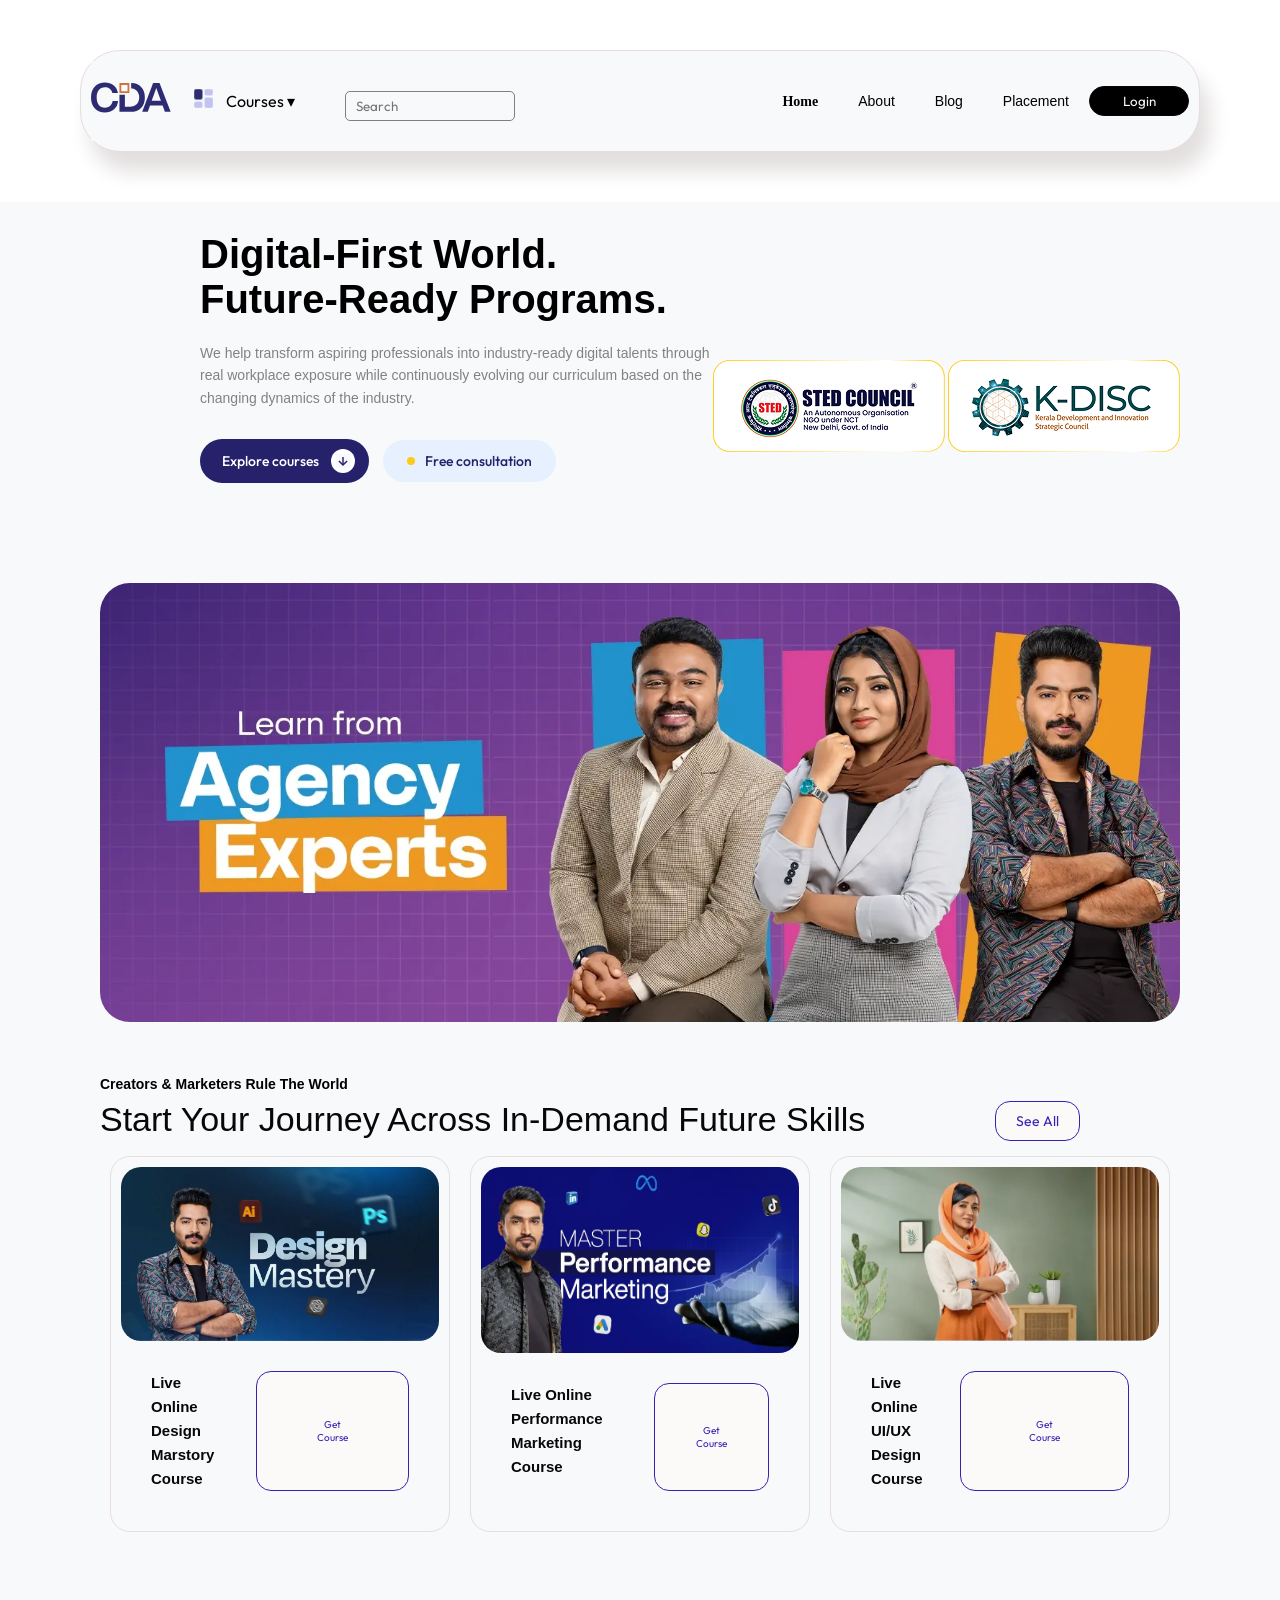
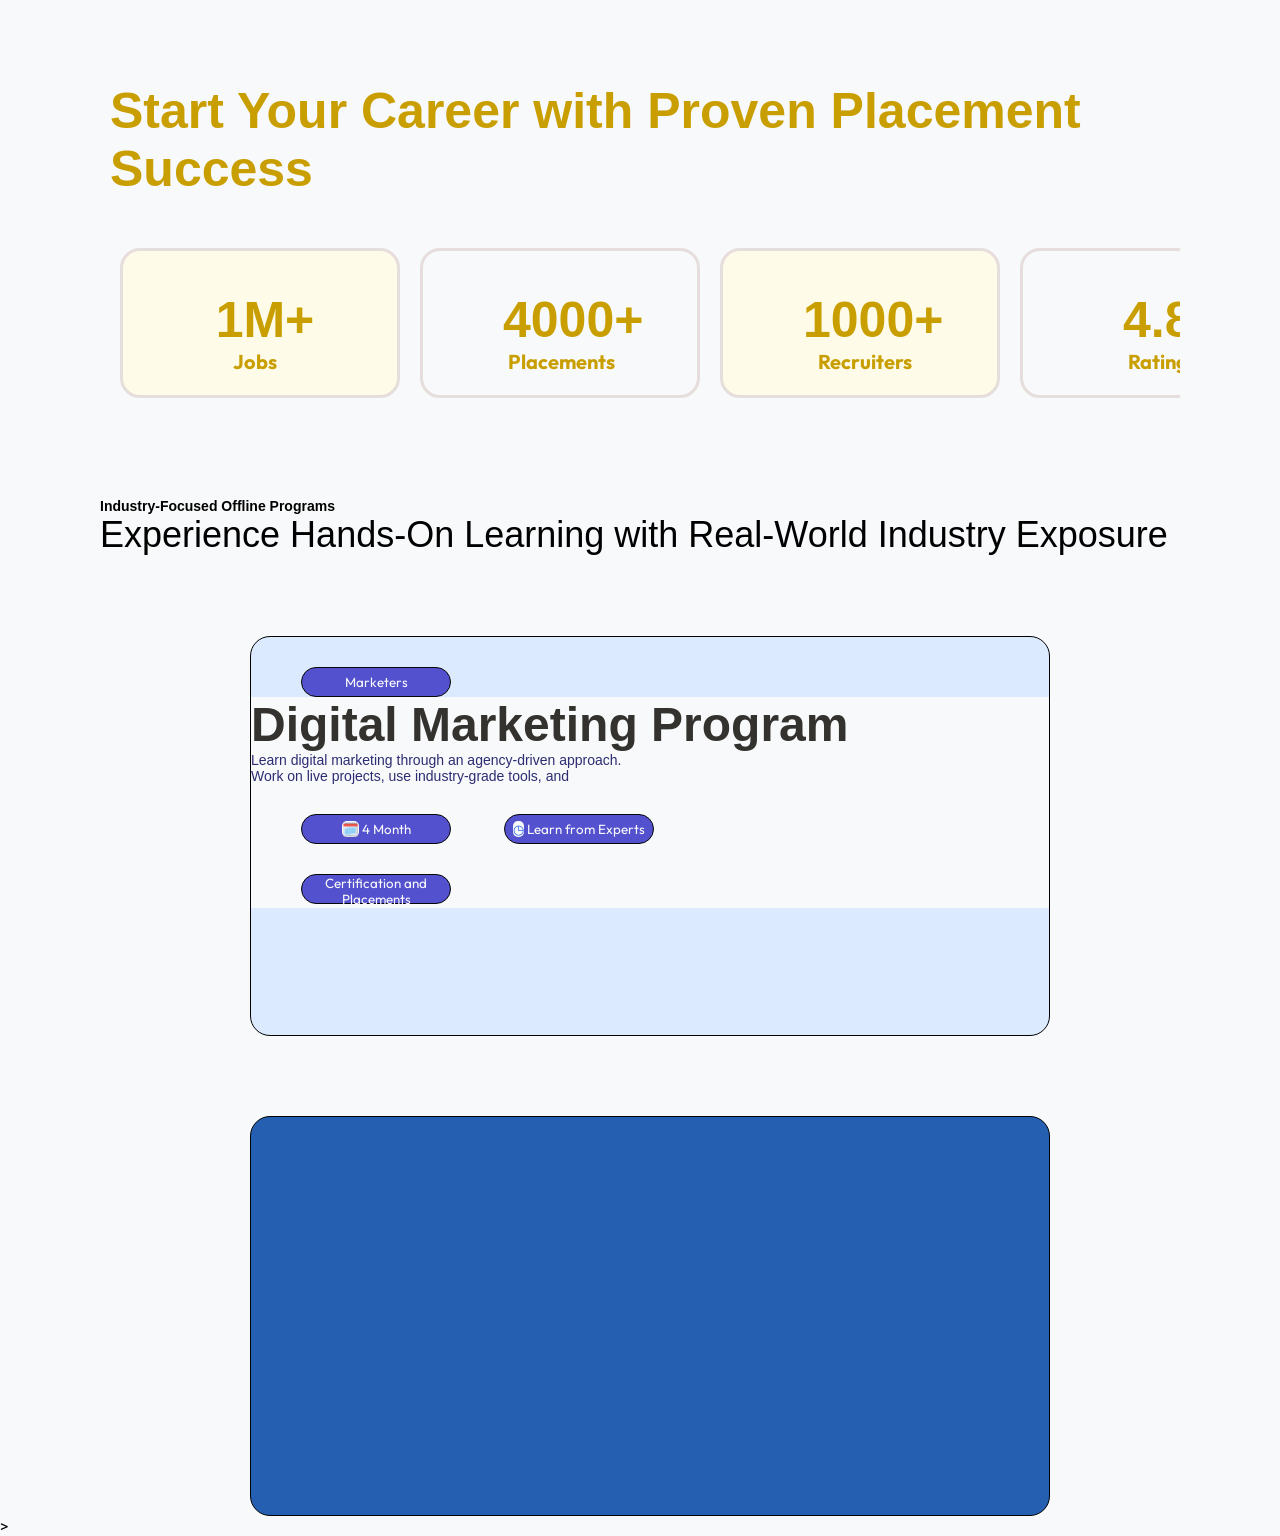
<file: index.html>
<!DOCTYPE html>
<html lang="en">

<head>
    <meta charset="UTF-8">
    <meta name="viewport" content="width=device-width, initial-scale=1.0">
    <title>Document</title>
    <link rel="stylesheet" href="index.css">
    <link href="https://unpkg.com/aos@2.3.1/dist/aos.css" rel="stylesheet">
    <link
        href="https://fonts.googleapis.com/css2?family=Libre+Baskerville:ital,wght@0,400..700;1,400..700&family=Outfit:wght@100..900&display=swap"
        rel="stylesheet">
</head>

<body>
    <section class="header">
        <!-- <img class="header-img" src="header-image.jpg" alt="image">    -->
        <div class="header-container">
            <nav class="left-header">
                <ul class="left-ul">
                    <li><a class="logo"><img class="logo-img" src="cda logo.svg" alt="cda logo"></a></li>
                    <li><a><img class="course-img" src="course_icon.png" alt="course icon"></a></li>
                    <nav class="navbar">
                        <ul class="menu">

                            <li class="dropdown">
                                <a href="#">Courses ▾</a>

                                <ul class="dropdown-menu">

                                    <li class="has-submenu">
                                        <a href="#">Live Online ▸</a>
                                        <ul class="submenu">
                                            <li><a href="#">Live Online Digital Marketing</a></li>
                                            <li><a href="#">Live Online UI/UX</a></li>
                                            <li><a href="#">Live Online Web Development</a></li>
                                        </ul>
                                    </li>

                                    <li class="has-submenu">
                                        <a href="#">Offline ▸</a>

                                        <ul class="submenu">
                                            <li><a href="#">Offline Digital Marketing</a></li>
                                            <li><a href="#">Offline UI/UX</a></li>
                                            <li><a href="#">Offline Web Development</a></li>
                                        </ul>
                                    </li>

                                    <li class="has-submenu">
                                        <a href="#">Recorded Courses ▸</a>

                                        <ul class="submenu">
                                            <li><a href="#">React Course</a></li>
                                            <li><a href="#">MERN Stack</a></li>
                                            <li><a href="#">Python Course</a></li>
                                        </ul>
                                    </li>

                                </ul>
                            </li>
                    </nav>
                    <input class="search" type="search" name="search" placeholder="Search">
                </ul>
            </nav>
            <nav class="right-header">
                <ul class="right-ul">
                    <li><a class="home">Home</a></li>
                    <li><a class="about">About</a></li>
                    <li><a class="blog">Blog</a></li>
                    <li><a class="placement">Placement</a></li>
                </ul>
                <button class="login-button">Login</button>
            </nav>
        </div>
        <!-- <div class="dropdown">
                <h2 class="course-title">Course  <span class="arrow" id="arrow">⌃</span></h2>
                <div class="dropdown-menu" id="dropdownMenu">
            <a href="#">Live Online <span>›</span></a>
            <a href="#">Offline <span>›</span></a>
            <a href="#">Recorded <span>›</span></a>
                </div> -->
    </section>
    </div>
    <section class="hero">

        <div class="content-left">
            <h1 class="main-content">Digital-First World.<br>Future-Ready Programs.</h1>
            <p class="sub-content">We help transform aspiring professionals into industry-ready digital
                talents through <br> real workplace exposure while continuously evolving
                our curriculum based on the <br> changing dynamics of the industry. </p>
            <!-- div class="button-container"> -->
            <!-- <button class="button-explore">Explore Programs <span><i></i></span></button> -->
            <div class="hero-actions">
                <a href="#courses" class="btn-primary">
                    <span class="primary">Explore courses</span>
                    <span class="icon-circle">
                        <svg width="14" height="14" viewBox="0 0 24 24" fill="none" stroke="currentColor"
                            stroke-width="2.5">
                            <line x1="12" y1="5" x2="12" y2="19"></line>
                            <polyline points="19 12 12 19 5 12"></polyline>
                        </svg>
                    </span>
                </a>

                <a href="#consultation" class="btn-secondary">
                    <span class="yellow-dot"></span>
                    <span class="secondary">Free consultation</span>
                </a>
            </div>
        </div>
        <div class="content-right">
            <img class="about-logo" src="about-logo1.png" alt="about right image">
            <img class="about-logo2" src="about-logo2.png" alt="about right image">
        </div>
    </section>
    <div class="cda-image">
        <img class="cda-img" src="cda-image.png" alt="cda image">

        </section>
        <section class="lower-content">
            <div class="lower-content-container">
                <h1 class="lower-main-content">Creators & Marketers Rule The World</h1>
                <!-- <svg width="14" height="14" viewBox="0 0 24 24" fill="none" stroke="currentColor"
                        stroke-width="2.5">
                        <line x1="12" y1="5" x2="12" y2="19"></line>
                        <polyline points="19 12 12 19 5 12"></polyline>
                    </svg> -->
                <p class="lower-sub-content">Start Your Journey Across In-Demand Future Skills </p>
            </div>
            <div class="lower-button-container">
                <button class="lower-button-explore">See All </button>
            </div>
        </section>
        <section class="courses">
            <div class="arrivals">
                <div class="arrivals-container" >
                    <div class="new-arrivals">
                        <img class="arrivals-img" src="image1.png" alt="image1">
                    </div>
                    <div class="new-arrival">
                        <h1>Live Online Design <br> Marstory Course</h1>
                        <button class="arrivals-button">Get Course </button>
                    </div>
                </div>
                <div class="arrivals-container">
                    <div class="new-arrivals">
                        <img class="arrivals-img" src="image2.png" alt="image2">
                    </div>
                    <div class="new-arrival">
                        <h1>Live Online Performance Marketing Course</h1>
                        <button class="arrivals-buttonn">Get Course </button>
                    </div>
                </div>
                <div class="arrivals-container">
                    <div class="new-arrivals">
                        <img class="arrivals-img" src="image3.png" alt="image3">
                    </div>
                    <div class="new-arrival">
                        <h1>Live Online UI/UX Design Course</h1>
                        <button class="arrivals-buttonnn">Get Course </button>
                    </div>
                </div>
            </div>

        </section>
        <section class="footer-page">
            <h1 class="footer-h1">Start Your Career with Proven Placement Success</h1>
        </section>
        <section class="footer-section">
            <div class="footer-div">
                <div class="footer-new">
                    <h1 class="footer-h1">1M+</h1>
                    <h3 class="footer-h3">Jobs</h3>
                </div>
                <div class="footer-neww">
                    <h1 class="footers-h1">4000+</h1>
                    <h3 class="footers-h3">Placements</h3>
                </div>
                <div class="footer-new">
                    <h1 class="new-h1">1000+</h1>
                    <h3 class="new-h3">Recruiters</h3>
                </div>
                <div class="footer-neww">
                    <h1 class="neww-h1">4.8</h1>
                    <h3 class="neww-h3">Rating</h3>
                </div>
            </div>
        </section>
    </div>
    </div>
    <section class="latest-content">
        <div class="latest-content-container">
            <h1 class="latest-main-content">Industry-Focused Offline Programs</h1>
            <!-- <svg width="14" height="14" viewBox="0 0 24 24" fill="none" stroke="currentColor"
                        stroke-width="2.5">
                        <line x1="12" y1="5" x2="12" y2="19"></line>
                        <polyline points="19 12 12 19 5 12"></polyline>
                    </svg> -->
            <p class="latest-sub-content">Experience Hands-On Learning with Real-World Industry Exposure</p>
        </div>
    </section>
    <section class="section-card">
        <div class="section-div">
            <div class="section-cards">
                <button class="card-button"> Marketers</button>
                <h2>Digital Marketing Program</h2>
                <h3>Learn digital marketing through an agency-driven approach. <br>
                    Work on live projects, use industry-grade tools, and</h3>
                <div class="card">
                    <button class="card-button"><span style="color: #2563EB; border-radius:5px;">🗓️</span> 4
                        Month</button>
                    <button class="card-button"><span
                            style="color: #2563EB; border-radius: 5px; background-color: none;">◷</span> Learn from
                        Experts</button>
                    <div>
                        <button class="card-button"><span
                                style="color: #2563EB; border-radius:5px;"></span>Certification and Placements</button>
                    </div>


                </div>
            </div>
        </div>
        <div class="section-divs">
            <div class="section-cardss">

            </div>
        </div>
    </section>
    <!-- <div class="footer">
            <div class="footer-container">
                <div class="footer-left">
                    <img class="footer-logo" src="cda logo.svg" alt="cda logo">
                    <p class="footer-text">© 2024 CDA. All rights reserved.</p>
                </div>
                <div class="footer-right">
                    <a href="#" class="footer-link">Privacy Policy</a>
                    <a href="#" class="footer-link">Terms of Service</a>
                    <a href="#" class="footer-link">Contact Us</a>
                </div>
            </div>
        </div> -->

    <link href="https://unpkg.com/aos@2.3.1/dist/aos.css" rel="stylesheet">>
    <script>
        AOS.init();
    </script>

</body>

</html>
</file>
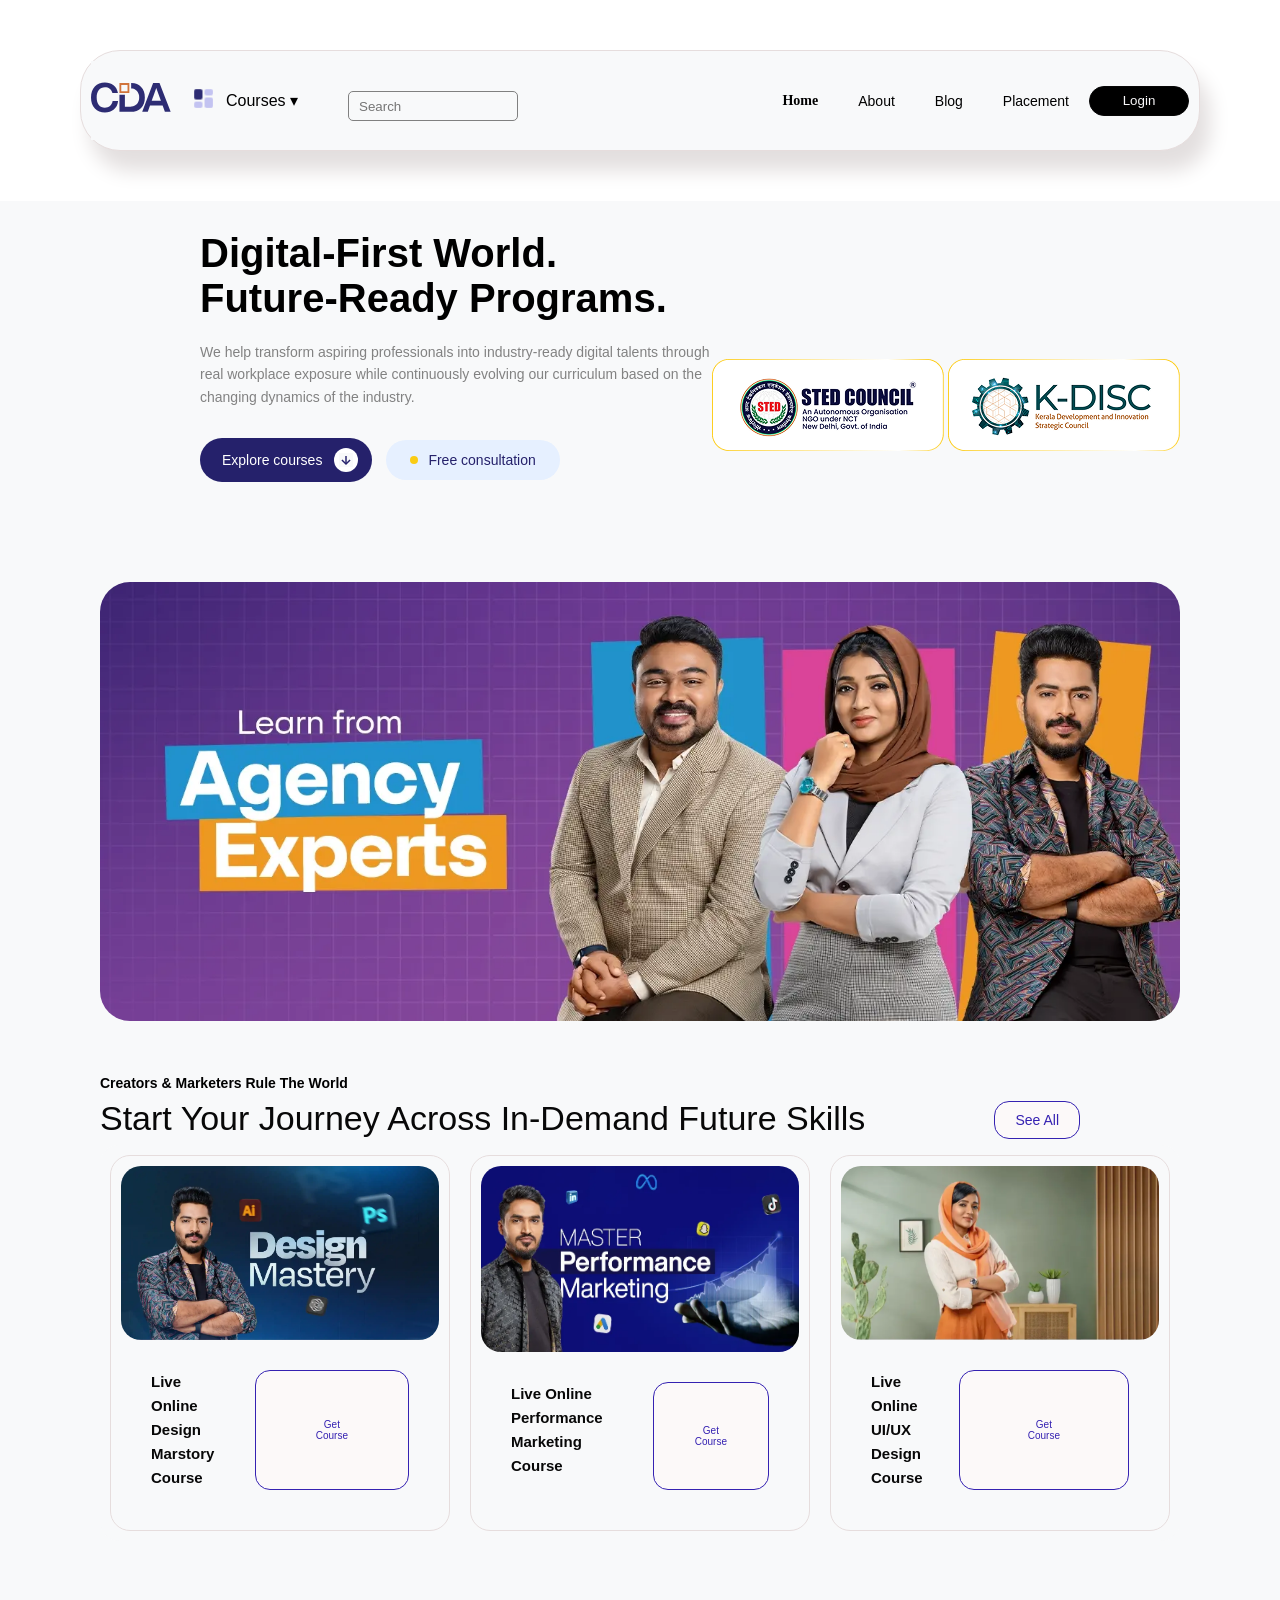
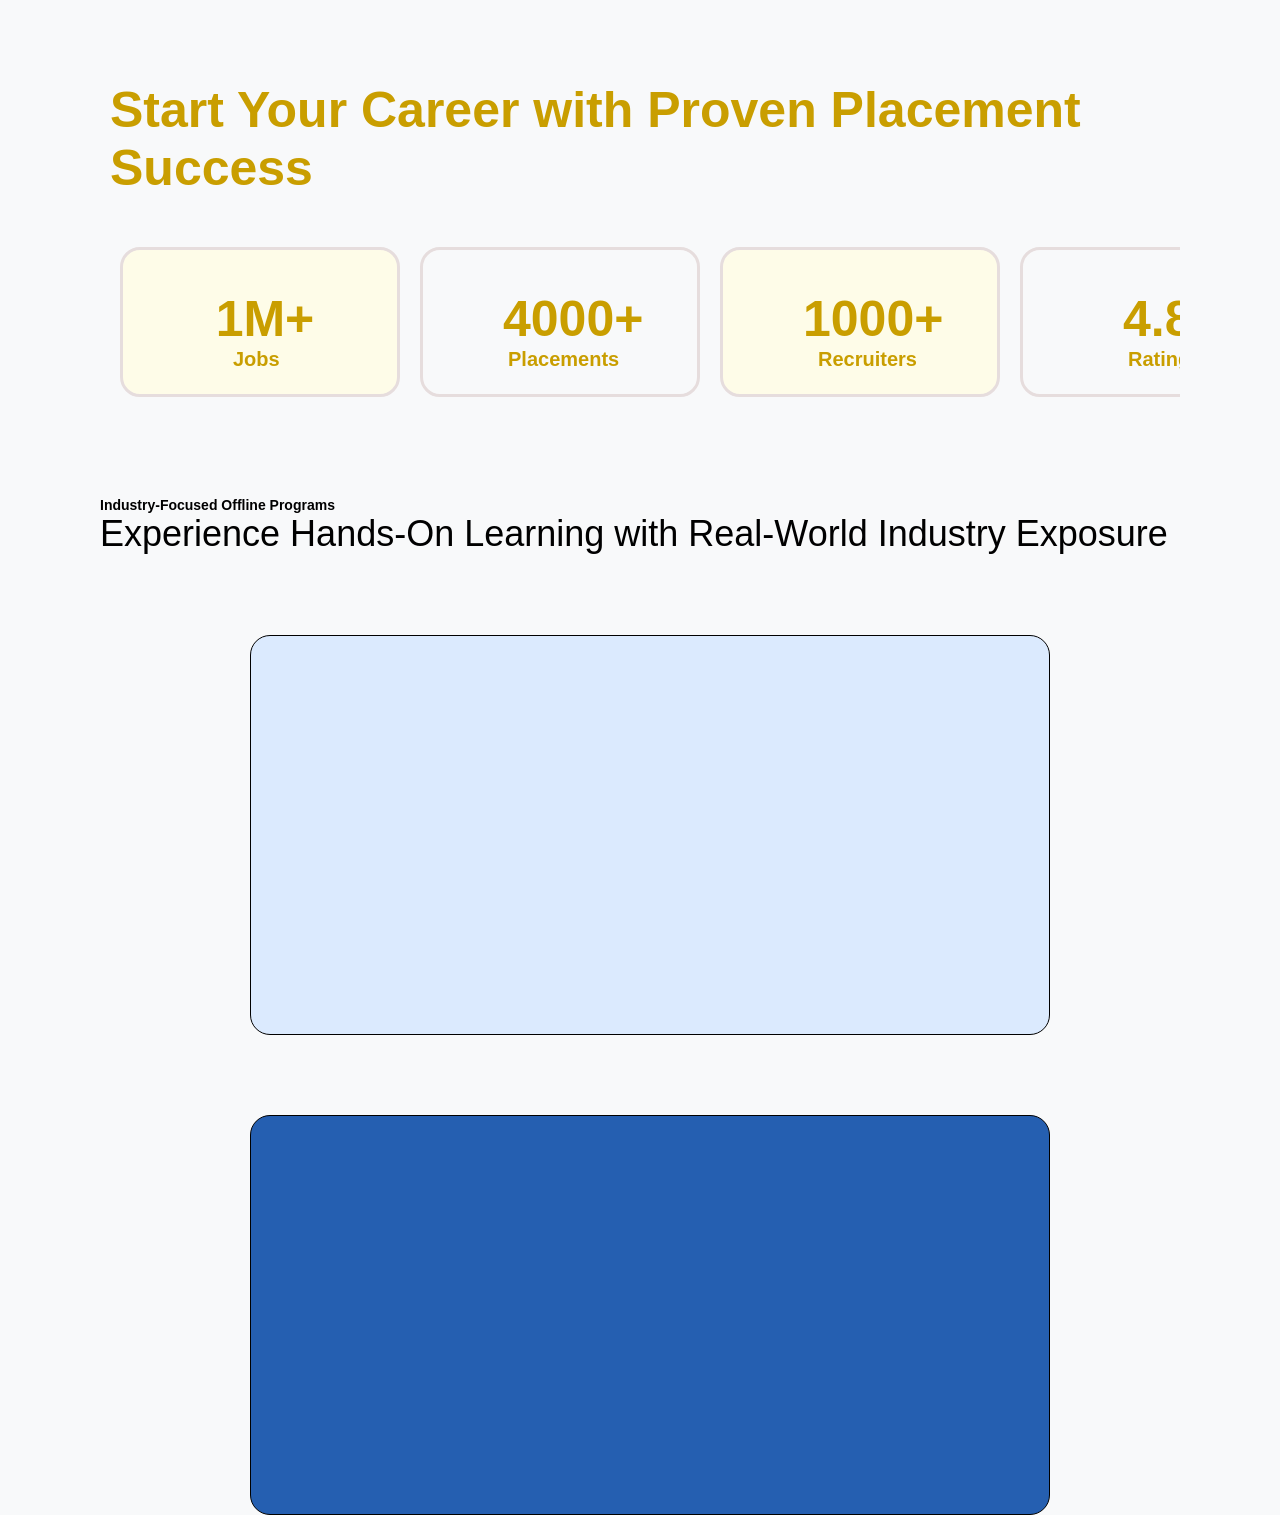
<file: cda.html>
<!DOCTYPE html>
<html lang="en">

<head>
    <meta charset="UTF-8">
    <meta name="viewport" content="width=device-width, initial-scale=1.0">
    <title>Document</title>
    <link rel="stylesheet" href="cda.css">
</head>

<body>
    <section class="header">
        <!-- <img class="header-img" src="header-image.jpg" alt="image">    -->
        <div class="header-container">
            <nav class="left-header">
                <ul class="left-ul">
                    <li><a class="logo"><img class="logo-img" src="cda logo.svg" alt="cda logo"></a></li>
                    <li><a><img class="course-img" src="course_icon.png" alt="course icon"></a></li>
                    <nav class="navbar">
                        <ul class="menu">

                            <li class="dropdown">
                                <a href="#">Courses ▾</a>

                                <ul class="dropdown-menu">

                                    <li class="has-submenu">
                                        <a href="#">Live Online ▸</a>
                                        <ul class="submenu">
                                            <li><a href="#">Live Online Digital Marketing</a></li>
                                            <li><a href="#">Live Online UI/UX</a></li>
                                            <li><a href="#">Live Online Web Development</a></li>
                                        </ul>
                                    </li>

                                    <li class="has-submenu">
                                        <a href="#">Offline ▸</a>

                                        <ul class="submenu">
                                            <li><a href="#">Offline Digital Marketing</a></li>
                                            <li><a href="#">Offline UI/UX</a></li>
                                            <li><a href="#">Offline Web Development</a></li>
                                        </ul>
                                    </li>

                                    <li class="has-submenu">
                                        <a href="#">Recorded Courses ▸</a>

                                        <ul class="submenu">
                                            <li><a href="#">React Course</a></li>
                                            <li><a href="#">MERN Stack</a></li>
                                            <li><a href="#">Python Course</a></li>
                                        </ul>
                                    </li>

                                </ul>
                            </li>
                    </nav>
                    <input class="search" type="search" name="search" placeholder="Search">
                </ul>
            </nav>
            <nav class="right-header">
                <ul class="right-ul">
                    <li><a class="home">Home</a></li>
                    <li><a class="about">About</a></li>
                    <li><a class="blog">Blog</a></li>
                    <li><a class="placement">Placement</a></li>
                </ul>
                <button class="login-button">Login</button>
            </nav>
        </div>
        <!-- <div class="dropdown">
                <h2 class="course-title">Course  <span class="arrow" id="arrow">⌃</span></h2>
                <div class="dropdown-menu" id="dropdownMenu">
            <a href="#">Live Online <span>›</span></a>
            <a href="#">Offline <span>›</span></a>
            <a href="#">Recorded <span>›</span></a>
                </div> -->
    </section>
    </div>
    <section class="hero">

        <div class="content-left">
            <h1 class="main-content">Digital-First World.<br>Future-Ready Programs.</h1>
            <p class="sub-content">We help transform aspiring professionals into industry-ready digital
                talents through <br> real workplace exposure while continuously evolving
                our curriculum based on the <br> changing dynamics of the industry. </p>
            <!-- div class="button-container"> -->
            <!-- <button class="button-explore">Explore Programs <span><i></i></span></button> -->
            <div class="hero-actions">
                <a href="#courses" class="btn-primary">
                    <span class="primary">Explore courses</span>
                    <span class="icon-circle">
                        <svg width="14" height="14" viewBox="0 0 24 24" fill="none" stroke="currentColor"
                            stroke-width="2.5">
                            <line x1="12" y1="5" x2="12" y2="19"></line>
                            <polyline points="19 12 12 19 5 12"></polyline>
                        </svg>
                    </span>
                </a>

                <a href="#consultation" class="btn-secondary">
                    <span class="yellow-dot"></span>
                    <span class="secondary">Free consultation</span>
                </a>
            </div>
        </div>
        <div class="content-right">
            <img class="about-logo" src="about-logo1.png" alt="about right image">
            <img class="about-logo2" src="about-logo2.png" alt="about right image">
        </div>
    </section>
    <div class="cda-image">
        <img class="cda-img" src="cda-image.png" alt="cda image">

        </section>
        <section class="lower-content">
            <div class="lower-content-container">
                <h1 class="lower-main-content">Creators & Marketers Rule The World</h1>
                <!-- <svg width="14" height="14" viewBox="0 0 24 24" fill="none" stroke="currentColor"
                        stroke-width="2.5">
                        <line x1="12" y1="5" x2="12" y2="19"></line>
                        <polyline points="19 12 12 19 5 12"></polyline>
                    </svg> -->
                <p class="lower-sub-content">Start Your Journey Across In-Demand Future Skills </p>
            </div>
            <div class="lower-button-container">
                <button class="lower-button-explore">See All </button>
            </div>
        </section>
        <section class="courses">
            <div class="arrivals">
                <div class="arrivals-container">
                    <div class="new-arrivals">
                        <img class="arrivals-img" src="image1.png" alt="image1">
                    </div>
                    <div class="new-arrival">
                        <h1>Live Online Design <br> Marstory Course</h1>
                        <button class="arrivals-button">Get Course </button>
                    </div>
                </div>
                <div class="arrivals-container">
                    <div class="new-arrivals">
                        <img class="arrivals-img" src="image2.png" alt="image2">
                    </div>
                    <div class="new-arrival">
                        <h1>Live Online Performance Marketing Course</h1>
                        <button class="arrivals-buttonn">Get Course </button>
                    </div>
                </div>
                <div class="arrivals-container">
                    <div class="new-arrivals">
                        <img class="arrivals-img" src="image3.png" alt="image3">
                    </div>
                    <div class="new-arrival">
                        <h1>Live Online UI/UX Design Course</h1>
                        <button class="arrivals-buttonnn">Get Course </button>
                    </div>
                </div>
            </div>

        </section>
        <section class="footer-page">
            <h1 class="footer-h1">Start Your Career with Proven Placement Success</h1>
        </section>
        <section class="footer-section">
            <div class="footer-div">
                <div class="footer-new">
                    <h1 class="footer-h1">1M+</h1>
                    <h3 class="footer-h3">Jobs</h3>
                </div>
                <div class="footer-neww">
                    <h1 class="footers-h1">4000+</h1>
                    <h3 class="footers-h3">Placements</h3>
                </div>
                <div class="footer-new">
                    <h1 class="new-h1">1000+</h1>
                    <h3 class="new-h3">Recruiters</h3>
                </div>
                <div class="footer-neww">
                    <h1 class="neww-h1">4.8</h1>
                    <h3 class="neww-h3">Rating</h3>
                </div>
            </div>
        </section>
    </div>
    </div>
 <section class="latest-content">
            <div class="latest-content-container">
                <h1 class="latest-main-content">Industry-Focused Offline Programs</h1>
                <!-- <svg width="14" height="14" viewBox="0 0 24 24" fill="none" stroke="currentColor"
                        stroke-width="2.5">
                        <line x1="12" y1="5" x2="12" y2="19"></line>
                        <polyline points="19 12 12 19 5 12"></polyline>
                    </svg> -->
                <p class="latest-sub-content">Experience Hands-On Learning with Real-World Industry Exposure</p>
            </div>
        </section>
        <section class="section-card">
            <div class="section-div">
                <div class="section-cards">

                </div>
            </div>
            <div class="section-divs">
                <div class="section-cardss">

                </div>
            </div>
        </section>
    <!-- <div class="footer">
            <div class="footer-container">
                <div class="footer-left">
                    <img class="footer-logo" src="cda logo.svg" alt="cda logo">
                    <p class="footer-text">© 2024 CDA. All rights reserved.</p>
                </div>
                <div class="footer-right">
                    <a href="#" class="footer-link">Privacy Policy</a>
                    <a href="#" class="footer-link">Terms of Service</a>
                    <a href="#" class="footer-link">Contact Us</a>
                </div>
            </div>
        </div> -->


</body>

</html>
</file>
<file: index.css>
* {
    margin: 0;
    padding: 0;
    box-sizing: border-box;
    font-family: 'Outfit', sans-serif;
    background-color: #f8f9fa;
}

.header {
    display: grid;
    background-color: #167dbc;
    /* padding: 300px; */
    text-align: center;
    display: flex;
    /* position: sticky; */
    top: 0;
    justify-content: space-between;
    align-items: center;
    padding: 50px 80px;
    background-color: white;
    border-bottom: 20px;
    z-index: 10;

}

.header-img {
    display: flex;
    height: 100%;
    width: 100%;
    object-fit: cover;
    object-position: top;

}

.header-container {
    display: flex;
    justify-content: space-between;
    align-items: center;
    width: 100%;
    border: 1px solid #e6dddd;
    padding: 10px;
    border-radius: 40px;
    box-shadow: 10px 20px 20px rgb(227, 223, 223);
}

.left-header {
    display: flex;
    align-items: center;

}

.left-ul {
    display: flex;
    list-style-type: none;
    gap: 0px;
}

.logo-img {
    width: 80px;
    height: 73px;
    margin-right: 10px;
}

.course-img {
    width: 25px;
    height: 25px;
    margin-top: 25px;
    margin-left: 10px;
}

.course-title {
    padding-top: 25px;
    font-size: 15px;
    font-family: Manrope, sans-serif;
    margin-left: 5px;
    cursor: pointer;
}

.arrow {
    margin-top: 100px;
    font-size: 25px;
    /* transition: transform 0.3s; */
}


.menu {
    display: flex;
    list-style: none;
    /* gap: 30px; */
}

.menu li {
    position: relative;
}

.menu a {
    text-decoration: none;
    color: rgb(0, 0, 0);
    display: block;
    padding: 30px 10px;
}

.dropdown-menu {
    display: none;
    position: absolute;
    top: 100%;
    left: 0;

    width: 220px;
    background: white;

    list-style: none;

    display: none;
    box-shadow: 0 5px 15px #0002;
}

.dropdown-menu a {
    color: #333;
}

.dropdown-menu a:hover {
    background: #eee;
}

.dropdown:hover>.dropdown-menu,
.dropdown:focus-within>.dropdown-menu {
    display: block;
}

.submenu {
    position: absolute;
    top: 0;
    left: 100%;

    width: 260px;
    background: white;

    list-style: none;

    display: none;
    box-shadow: 0 5px 15px #0002;
}

.has-submenu:hover>.submenu,
.has-submenu:focus-within>.submenu {
    display: block;
}

.search {
    border-radius: 5px;
    padding-inline: 10px;
    padding: 0px 10px;
    margin-top: 30px;
    width: 170px;
    height: 30px;
    border-style: none;
    border: 1px solid gray;
    outline: none;
    margin-left: 40px;
}

.login-button {
    color: #f9f8fa;
    gap: 10px;
    border: 1px solid #070707;
    border-radius: 15px;
    width: 100px;
    height: 30px;
    background-color: #000000;
    text-align: center;
    text-decoration: none;
    /* margin-bottom: 10px; */
    margin-left: 20px;
}

.right-header {
    font-size: 13px;
    display: flex;
    align-items: center;
}

.right-ul {
    display: flex;
    list-style-type: none;
    gap: 40px;
    font-family: Manrope, sans-serif;
}

.home {
    font-size: 14px;
    font-family: HelveticaNowDisplay-bold;
    font-weight: bold;
}

.about {
    font-size: 14px;
    font-family: Manrope, sans-serif;
}

.blog {
    font-size: 14px;
    font-family: Manrope, sans-serif;
}

.placement {
    font-size: 14px;
    font-family: Manrope, sans-serif;
}

.dropdown-menu {
    display: none;
    position: absolute;
    background-color: #f9f9f9;
    min-width: 160px;
    box-shadow: 0px 8px 16px 0px rgba(0, 0, 0, 0.2);
    z-index: 1;
    cursor: pointer;
    list-style-type: none;
}

.hero {
    display: flex;
    justify-content: space-between;
    align-items: center;
    /* margin-top: 30px; */
    margin-left: 100px;
    margin-right: 100px;
}

.content-left {
    margin-left: 100px;
    text-align: start;
    margin-top: 30px;
    margin-bottom: 100px;
}

.main-content {
    font-size: 40px;
    font-family: Manrope, sans-serif;
    /* font-weight: bold; */
    margin-bottom: 20px;
}

.sub-content {
    font-size: 14px;
    font-family: Manrope, sans-serif;
    line-height: 1.6;
    color: #828282;
}

.button-explore {
    margin-top: 10px;
    background-color: #167dbc;
    color: white;
    border: none;
    border-radius: 5px;
    padding: 10px 20px;
    font-size: 14px;
    cursor: pointer;
}

.hero-actions {
    display: flex;
    align-items: center;
    gap: 14px;
    flex-wrap: wrap;
}

.btn-primary {
    display: inline-flex;
    align-items: center;
    gap: 12px;
    margin-top: 30px;
    background-color: #25216b;
    /* color: #e6e5e7; */
    text-decoration: none;
    font-size: 14px;
    font-weight: 500;
    padding: 10px 14px 10px 22px;
    border-radius: 999px;
    transition: background-color 0.2s;
}

.btn-primary:hover {
    background-color: #1b1852;
}

.icon-circle {
    width: 24px;
    height: 24px;
    background-color: #ffffff;
    color: #25216b;
    border-radius: 50%;
    display: inline-flex;
    align-items: center;
    justify-content: center;
}

.btn-secondary {
    display: inline-flex;
    align-items: center;
    gap: 10px;
    margin-top: 30px;
    background-color: #e6f0ff;
    color: #25216b;
    text-decoration: none;
    font-size: 14px;
    font-weight: 500;
    padding: 12px 24px;
    border-radius: 999px;
    transition: background-color 0.2s;
}

.primary {
    color: #ffffff;
    font-size: 14px;
    font-weight: 500;
    background-color: #25216b
}

/* .btn-secondary:hover {
  background-color: #135dbc;
} */
.secondary {
    color: #25216b;
    font-size: 14px;
    font-weight: 500;
    background-color: #e6f0ff
}

.yellow-dot {
    width: 8px;
    height: 8px;
    background-color: #facc15;
    border-radius: 50%;
}

.about-logo {
    margin-top: 30px;
}

.about-logo2 {
    margin-top: -10px;
    margin-left: 0px;
}

.cda-image {
    /* margin-top: 50px; */
    margin-left: 100px;
    margin-right: 100px;
}

.cda-img {
    width: 100%;
    height: auto;
    border-radius: 30px;
}

.lower-content {
    display: flex;
    justify-content: space-between;
    align-items: center;
    margin-top: 50px;
    /* margin-left: 100px; */
    margin-right: 100px;
}

.lower-content-container {
    display: grid;
}

.lower-main-content {
    font-size: 14px;
    font-family: Arial, sans-serif;
    /* font-weight: bold; */
    /* margin-bottom: px; */
}

.lower-sub-content {
    font-size: 34px;
    font-family: Manrope, sans-serif;
    line-height: 1.6;
    color: #080808;
}

.lower-button-container {
    display: flex;
    margin-top: 20px;
    margin-left: 0px;
}

.lower-button-explore {
    background-color: #fcf9f9;
    color: rgb(53, 34, 178);
    border: 1px solid rgb(53, 34, 178);
    border-radius: 15px;
    padding: 10px 20px;
    font-size: 14px;
    cursor: pointer;
}

.arrivals {
    display: grid;
    width: 100%;
    grid-template-columns: repeat(3, 1fr);
    gap: 20px;
    overflow: hidden;
    /* border: 1px solid #e6dddd; */
    padding: 10px;
    border-radius: 20px;
}

.courses {
    display: grid;
    width: 100%;
    /* grid-template-columns: repeat(3, 1fr); */
    gap: 2rem;
    /* overflow: hidden; */
}

.arrivals-img {
    width: 100%;
    height: auto;
    border-radius: 20px;
}

.new-arrival h1 {
    font-size: 15px;
    font-family: Manrope, sans-serif;
    line-height: 1.6;
    color: #080808;
}

.new-arrivals {
    display: flex;
    width: 100%;
    grid-template-columns: repeat(1, 1fr);
    /* gap: 10px; */
    overflow: hidden;
}

.new-arrival {
    display: flex;
    width: 100%;
    /* grid-template-columns: repeat(1, 1fr); */
    gap: 30px;
    overflow: hidden;
    /* border: 1px solid #e6dddd; */
    padding: 30px;
    /* border-radius: 20px; */
}

.arrivals-container {
    display: grid;
    width: 100%;
    border: 1px solid #e6dddd;
    padding: 10px;
    border-radius: 20px;
}

.arrivals-button {
    background-color: #fcf9f9;
    color: rgb(53, 34, 178);
    border: 1px solid rgb(53, 34, 178);
    border-radius: 15px;
    padding: 10px 60px;
    font-size: 10px;
    cursor: pointer;
}

.arrivals-buttonn {
    background-color: #fcf9f9;
    color: rgb(53, 34, 178);
    border: 1px solid rgb(53, 34, 178);
    border-radius: 15px;
    padding: 10px 41px;
    font-size: 10px;
    cursor: pointer;
}

.arrivals-buttonnn {
    background-color: #fcf9f9;
    color: rgb(53, 34, 178);
    border: 1px solid rgb(53, 34, 178);
    border-radius: 15px;
    padding: 10px 68px;
    font-size: 10px;
    cursor: pointer;
}

.footer-page {
    display: grid;
    margin-top: 100px;
    font-size: 45px;
}

.footer-h1 {
    display: grid;
    margin-top: 50px;
    font-size: 45px;
}

.footer-section {
    display: flex;
    margin-top: 50px;
    margin-left: 20px;
    grid-template-columns: repeat(4, 1fr);
    /* gap: 100px; */
    overflow: hidden;
}

.footer-div {
    display: flex;
    gap: 20px;
}

.footer-new {
    /* display: grid; */
    /* grid-template-columns: repeat(3, 1fr); */
    border: 3px solid #e6dddd;
    border-radius: 20px;
    gap: 60px;
    /* margin: 40px; */
    /* margin-left: 100px; */
    color: #c99e00;
    ;
    background-color: #fefce8;
    height: 150px;
    width: 280px;
    /* padding: 100px; */
}

.footer-h1 {
    /* display: grid; */
    font-size: 50px;
    font-family: Manrope, sans-serif;
    /* line-height: 1.6; */
    color: #c99e00;
    /* margin-bottom: 50px; */
    background-color: rgba(186, 182, 182, 0);
    margin-left: 10px;
    margin-top: 40px;
    /* height: 100px;
    width: 100px; */
    align-items: center;
    justify-content: center;
}

.footer-h3 {
    font-size: 20px;
    align-items: center;
    justify-content: center;
    background-color: #fbf9f900;
    margin-left: 110px;
    background-color: none;
    margin-bottom: 10px;
    height: 100px;
    width: 100px;
}

.footer-neww {
    /* display: grid; */
    /* grid-template-columns: repeat(3, 1fr); */
    border: 3px solid #e6dddd;
    border-radius: 20px;
    gap: 60px;
    /* margin: 40px; */
    /* margin-left: 100px; */
    color: #2d2cfe;
    ;
    /* background-color: #dbeafe; */
    height: 150px;
    width: 280px;
    /* padding: 100px; */
}

.footers-h1 {
    /* display: grid; */
    font-size: 50px;
    font-family: Manrope, sans-serif;
    /* line-height: 1.6; */
    color: #c99e00;
    background-color: rgba(231, 221, 221, 0);
    /* margin-bottom: 50px; */
    margin-left: 80px;
    margin-top: 40px;
    /* height: 100px;
    width: 100px; */
    align-items: center;
    justify-content: center;
}

.footers-h3 {
    /* display: grid; */
    font-size: 20px;
    align-items: center;
    color: #c99e00;
    justify-content: center;
    background-color: rgba(229, 222, 222, 0);
    margin-left: 85px;
    margin-bottom: 10px;
    height: 100px;
    width: 100px;
}

.new-h1 {
    font-size: 50px;
    font-family: Manrope, sans-serif;
    /* line-height: 1.6; */
    color: #c99e00;
    background-color: rgba(222, 222, 222, 0);
    /* margin-bottom: 50px; */
    margin-left: 80px;
    margin-top: 40px;
    /* height: 100px;
    width: 100px; */
    align-items: center;
    justify-content: center;
}

.new-h3 {
    font-size: 20px;
    align-items: center;
    color: #c99e00;
    justify-content: center;
    background-color: #e6dfdf00;
    margin-left: 95px;
    margin-bottom: 10px;
    height: 100px;
    width: 100px;
}

.neww-h1 {
    font-size: 50px;
    font-family: Manrope, sans-serif;
    /* line-height: 1.6; */
    color: #c99e00;
    background-color: rgba(238, 233, 233, 0);
    /* margin-bottom: 50px; */
    margin-left: 100px;
    margin-top: 40px;
    /* height: 100px;
    width: 100px; */
    align-items: center;
    justify-content: center;
}

.neww-h3 {
    font-size: 20px;
    align-items: center;
    color: #c99e00;
    justify-content: center;
    background-color: rgba(248, 248, 248, 0);
    margin-left: 105px;
    margin-bottom: 10px;
    height: 100px;
    width: 100px;
}

.latest-content {
    margin-top: 100px;
    margin-left: 100px;
}

.latest-main-content {
    font-size: 14px;
    font-family: arial, san-serif;
}

.latest-sub-content {
    font-size: 36px;
    font-family: Manrope, sans-serif;
}

.section-cards {
    height: 400px;
    width: 800px;
    background-color: #dbeafe;
    margin-left: 250px;
    margin-right: 100px;
    margin-top: 80px;
    border: 1px solid black;
    border-radius: 20px;
}

.section-cards h2 {
    font-size: 48px;
    font-family: Manrope, sans-serif;
    color: #33322e;


}
.section-cards h3 {
    font-size: 14px;
    font-family: Manrope, sans-serif;
    color: #2d2c73;
    font-weight:100;

}

.section-cardss {
    height: 400px;
    width: 800px;
    background-color: #255fb1;
    margin-left: 250px;
    margin-right: 100px;
    margin-top: 80px;
    border: 1px solid black;
    border-radius: 20px;
}

.card-button {
    color: #f9f8fa;
    gap: 10px;
    border: 1px solid #070707;
    border-radius: 15px;
    width: 150px;
    height: 30px;
    background-color: #5351ce;
    text-align: center;
    text-decoration: none;
    margin-top: 30px;
    margin-left: 50px;
}
</file>
<file: cda.css>
* {
    margin: 0;
    padding: 0;
    box-sizing: border-box;
    font-family: 'Outfit', sans-serif;
    background-color: #f8f9fa;
}

.header {
    display: grid;
    background-color: #167dbc;
    /* padding: 300px; */
    text-align: center;
     display: flex;
    /* position: sticky; */
    top: 0;
    justify-content: space-between;
    align-items: center;
    padding: 50px 80px;
    background-color: white;
    border-bottom: 20px;
    z-index: 10;

}
.header-img{
     display:flex;
    height: 100%;
    width: 100%;
    object-fit: cover;
    object-position: top;

}
.header-container {
    display: flex;
    justify-content: space-between;
    align-items: center;
    width: 100%;
    border: 1px solid #e6dddd;
    padding: 10px;
    border-radius: 40px;
    box-shadow: 10px 20px 20px rgb(227, 223, 223);
}
.left-header {
    display: flex;
    align-items: center;

}
.left-ul {
    display: flex;
    list-style-type: none;
    gap: 0px;
}
.logo-img{
    width: 80px;
    height: 73px;
    margin-right: 10px;
}
.course-img{
    width: 25px;
    height: 25px;
    margin-top: 25px;
    margin-left: 10px;
}
.course-title{
    padding-top: 25px;
    font-size: 15px;
    font-family: Manrope, sans-serif;
    margin-left: 5px;
    cursor: pointer;
}
.arrow{
    margin-top: 100px;
    font-size: 25px;
    /* transition: transform 0.3s; */
}


.menu {
    display: flex;
    list-style: none;
    /* gap: 30px; */
}

.menu li {
    position: relative;
}

.menu a {
    text-decoration: none;
    color: rgb(0, 0, 0);
    display: block;
    padding: 30px 10px;
}

.dropdown-menu {
    display: none;
    position: absolute;
    top: 100%;
    left: 0;

    width: 220px;
    background: white;

    list-style: none;

    display: none;
    box-shadow: 0 5px 15px #0002;
}

.dropdown-menu a {
    color: #333;
}

.dropdown-menu a:hover {
    background: #eee;
}

.dropdown:hover > .dropdown-menu,
.dropdown:focus-within > .dropdown-menu {
    display: block;
}
.submenu {
    position: absolute;
    top: 0;
    left: 100%;

    width: 260px;
    background: white;

    list-style: none;

    display: none;
    box-shadow: 0 5px 15px #0002;
}
.has-submenu:hover > .submenu,
.has-submenu:focus-within > .submenu {
    display: block;
}
.search {
    border-radius: 5px;
    padding-inline: 10px;
    padding: 0px 10px;
    margin-top: 30px;
    width: 170px;
    height: 30px;
    border-style: none;
    border: 1px solid gray;
    outline: none;
    margin-left: 40px;
}
.login-button{
    color: #f9f8fa;
    gap: 10px;
    border: 1px solid #070707;
    border-radius: 15px;
    width: 100px;
    height: 30px;
    background-color: #000000;
    text-align: center;
    text-decoration: none;
    /* margin-bottom: 10px; */
    margin-left: 20px;
}
.right-header {
    font-size: 13px;
    display: flex;
    align-items: center;
}

.right-ul {
    display: flex;
    list-style-type: none;
    gap: 40px;
    font-family: Manrope, sans-serif;
}
.home{
    font-size: 14px;
    font-family: HelveticaNowDisplay-bold;
    font-weight: bold;
}
.about{
    font-size: 14px;
    font-family: Manrope, sans-serif;
}
.blog{
    font-size: 14px;
    font-family: Manrope, sans-serif;
}
.placement{
    font-size: 14px;
    font-family: Manrope, sans-serif;
}

.dropdown-menu{
    display: none;
    position: absolute;
    background-color: #f9f9f9;
    min-width: 160px;
    box-shadow: 0px 8px 16px 0px rgba(0,0,0,0.2);
    z-index: 1;
    cursor: pointer;
    list-style-type: none;
}
.hero{
    display: flex;
    justify-content: space-between;
    align-items: center;
    /* margin-top: 30px; */
    margin-left: 100px;
    margin-right: 100px;
}
.content-left{
    margin-left: 100px;
    text-align: start;
    margin-top: 30px;
    margin-bottom: 100px;
}
.main-content{
    font-size: 40px;
    font-family: Manrope, sans-serif;
    /* font-weight: bold; */
    margin-bottom: 20px;
}
.sub-content{
    font-size: 14px;
    font-family: Manrope, sans-serif;
    line-height: 1.6;
    color: #828282;
}
.button-explore{
    margin-top: 10px;
    background-color: #167dbc;
    color: white;
    border: none;
    border-radius: 5px;
    padding: 10px 20px;
    font-size: 14px;
    cursor: pointer;
}
.hero-actions {
  display: flex;
  align-items: center;
  gap: 14px;
  flex-wrap: wrap;
}

.btn-primary {
  display: inline-flex;
  align-items: center;
  gap: 12px;
  margin-top: 30px;
  background-color: #25216b;
  /* color: #e6e5e7; */
  text-decoration: none;
  font-size: 14px;
  font-weight: 500;
  padding: 10px 14px 10px 22px;
  border-radius: 999px;
  transition: background-color 0.2s;
}

.btn-primary:hover {
  background-color: #1b1852;
}

.icon-circle {
  width: 24px;
  height: 24px;
  background-color: #ffffff;
  color: #25216b;
  border-radius: 50%;
  display: inline-flex;
  align-items: center;
  justify-content: center;
}

.btn-secondary {
  display: inline-flex;
  align-items: center;
  gap: 10px;
  margin-top: 30px;
  background-color: #e6f0ff;
  color: #25216b;
  text-decoration: none;
  font-size: 14px;
  font-weight: 500;
  padding: 12px 24px;
  border-radius: 999px;
  transition: background-color 0.2s;
}
.primary {
  color: #ffffff;
  font-size: 14px;
  font-weight: 500;
  background-color: #25216b
}

/* .btn-secondary:hover {
  background-color: #135dbc;
} */
.secondary {
  color: #25216b;
  font-size: 14px;
  font-weight: 500;
  background-color: #e6f0ff
}

.yellow-dot {
  width: 8px;
  height: 8px;
  background-color: #facc15;
  border-radius: 50%;
}
.about-logo{
    margin-top: 30px;
}
.about-logo2{
    margin-top: -10px;
    margin-left: 0px;
}
.cda-image{
    /* margin-top: 50px; */
    margin-left: 100px;
    margin-right: 100px;
}
.cda-img{
    width: 100%;
    height: auto;
    border-radius: 30px;
}
.lower-content{
    display: flex;
    justify-content: space-between;
    align-items: center;
    margin-top: 50px;
    /* margin-left: 100px; */
    margin-right: 100px;
}
.lower-content-container{
    display: grid;
}
.lower-main-content{
    font-size: 14px;
    font-family: Arial, sans-serif;
    /* font-weight: bold; */
    /* margin-bottom: px; */
}
.lower-sub-content{
    font-size: 34px;
    font-family: Manrope, sans-serif;
    line-height: 1.6;
    color: #080808;
}
.lower-button-container{
    display: flex;
    margin-top: 20px;
    margin-left: 0px;
}
.lower-button-explore{
    background-color: #fcf9f9;
    color: rgb(53, 34, 178);
    border: 1px solid rgb(53, 34, 178);
    border-radius: 15px;
    padding: 10px 20px;
    font-size: 14px;
    cursor: pointer;
}
.arrivals {
    display: grid;
    width: 100%;
    grid-template-columns: repeat(3, 1fr);
    gap: 20px;
    overflow: hidden;
    /* border: 1px solid #e6dddd; */
    padding: 10px;
    border-radius: 20px;
}
.courses{
    display: grid;
    width: 100%;
    /* grid-template-columns: repeat(3, 1fr); */
    gap: 2rem;
    /* overflow: hidden; */
}
.arrivals-img{
    width: 100%;
    height: auto;
    border-radius: 20px;
}
.new-arrival h1{
    font-size: 15px;
    font-family: Manrope, sans-serif;
    line-height: 1.6;
    color: #080808;
}
.new-arrivals{
    display: flex;
    width: 100%;
    grid-template-columns: repeat(1, 1fr);
    /* gap: 10px; */
    overflow: hidden;
}
.new-arrival{
    display: flex;
    width: 100%;
    /* grid-template-columns: repeat(1, 1fr); */
    gap: 30px;
    overflow: hidden;
    /* border: 1px solid #e6dddd; */
    padding: 30px;
    /* border-radius: 20px; */
}
.arrivals-container{
    display: grid;
    width: 100%;
    border: 1px solid #e6dddd;
    padding: 10px;
    border-radius: 20px;
}
.arrivals-button{
    background-color: #fcf9f9;
    color: rgb(53, 34, 178);
    border: 1px solid rgb(53, 34, 178);
    border-radius: 15px;
    padding: 10px 60px;
    font-size: 10px;
    cursor: pointer;
}
.arrivals-buttonn{
    background-color: #fcf9f9;
    color: rgb(53, 34, 178);
    border: 1px solid rgb(53, 34, 178);
    border-radius: 15px;
    padding: 10px 41px;
    font-size: 10px;
    cursor: pointer;
}
.arrivals-buttonnn{
    background-color: #fcf9f9;
    color: rgb(53, 34, 178);
    border: 1px solid rgb(53, 34, 178);
    border-radius: 15px;
    padding: 10px 68px;
    font-size: 10px;
    cursor: pointer;
}
.footer-page{
    display: grid;
    margin-top: 100px;
    font-size: 45px;
}
.footer-h1{
    display: grid;
    margin-top: 50px;
    font-size: 45px;
}
.footer-section{
    display: flex;
    margin-top: 50px;
    margin-left: 20px;
    grid-template-columns: repeat(4, 1fr);
    /* gap: 100px; */
    overflow: hidden;
}
.footer-div{
    display: flex;
    gap: 20px;
}
.footer-new{
    /* display: grid; */
    /* grid-template-columns: repeat(3, 1fr); */
    border: 3px solid #e6dddd;
    border-radius: 20px;
    gap: 60px;
    /* margin: 40px; */
    /* margin-left: 100px; */
    color: #c99e00;;
    background-color:  #fefce8;
    height: 150px;
    width: 280px;
    /* padding: 100px; */
}
.footer-h1{
    /* display: grid; */
    font-size: 50px;
    font-family: Manrope, sans-serif;
    /* line-height: 1.6; */
    color: #c99e00;
    /* margin-bottom: 50px; */
    background-color:rgba(186, 182, 182, 0);
    margin-left:10px;
    margin-top:40px ;
    /* height: 100px;
    width: 100px; */
    align-items: center;
    justify-content: center;
}
.footer-h3{
    font-size: 20px;
    align-items: center;
    justify-content: center;
    background-color: #fbf9f900;
    margin-left: 110px;
    background-color: none;
    margin-bottom: 10px;
    height: 100px;
    width: 100px;
}

.footer-neww{
    /* display: grid; */
    /* grid-template-columns: repeat(3, 1fr); */
    border: 3px solid #e6dddd;
    border-radius: 20px;
    gap: 60px;
    /* margin: 40px; */
    /* margin-left: 100px; */
    color: #2d2cfe;;
    /* background-color: #dbeafe; */
    height: 150px;
    width: 280px;
    /* padding: 100px; */
}
.footers-h1{
    /* display: grid; */
    font-size: 50px;
    font-family: Manrope, sans-serif;
    /* line-height: 1.6; */
    color: #c99e00;
    background-color:rgba(231, 221, 221, 0);
    /* margin-bottom: 50px; */
    margin-left:80px;
    margin-top:40px ;
    /* height: 100px;
    width: 100px; */
    align-items: center;
    justify-content: center;
}
.footers-h3{
    /* display: grid; */
    font-size: 20px;
    align-items: center;
    color: #c99e00;
    justify-content: center;
    background-color: rgba(229, 222, 222, 0);
    margin-left: 85px;
    margin-bottom: 10px;
    height: 100px;
    width: 100px;
}
.new-h1{
    font-size: 50px;
    font-family: Manrope, sans-serif;
    /* line-height: 1.6; */
    color: #c99e00;
    background-color:rgba(222, 222, 222, 0);
    /* margin-bottom: 50px; */
    margin-left: 80px;
    margin-top:40px ;
    /* height: 100px;
    width: 100px; */
    align-items: center;
    justify-content: center;
}
.new-h3{
    font-size: 20px;
    align-items: center;
    color: #c99e00;
    justify-content: center;
    background-color: #e6dfdf00;
    margin-left: 95px;
    margin-bottom: 10px;
    height: 100px;
    width: 100px;
}
.neww-h1{
    font-size: 50px;
    font-family: Manrope, sans-serif;
    /* line-height: 1.6; */
    color: #c99e00;
    background-color:rgba(238, 233, 233, 0);
    /* margin-bottom: 50px; */
    margin-left: 100px;
    margin-top:40px ;
    /* height: 100px;
    width: 100px; */
    align-items: center;
    justify-content: center;
}
.neww-h3{
    font-size: 20px;
    align-items: center;
    color: #c99e00;
    justify-content: center;
    background-color: rgba(248, 248, 248, 0);
    margin-left: 105px;
    margin-bottom: 10px;
    height: 100px;
    width: 100px;
}
.latest-content{
    margin-top: 100px;
    margin-left: 100px;
}
.latest-main-content{
    font-size: 14px;
    font-family: arial,san-serif;
}
.latest-sub-content{
    font-size: 36px;
    font-family: Manrope, sans-serif;
}
.section-div{
    height: 400px;
    width:800px;
    background-color: #dbeafe;
    margin-left: 250px;
    margin-right: 100px;
    margin-top: 80px;
    border: 1px solid black;
    border-radius: 20px;
}
.section-divs{
    height: 400px;
    width:800px;
    background-color: #255fb1;
    margin-left: 250px;
    margin-right: 100px;
    margin-top: 80px;
    border: 1px solid black;
    border-radius: 20px;
}
</file>
